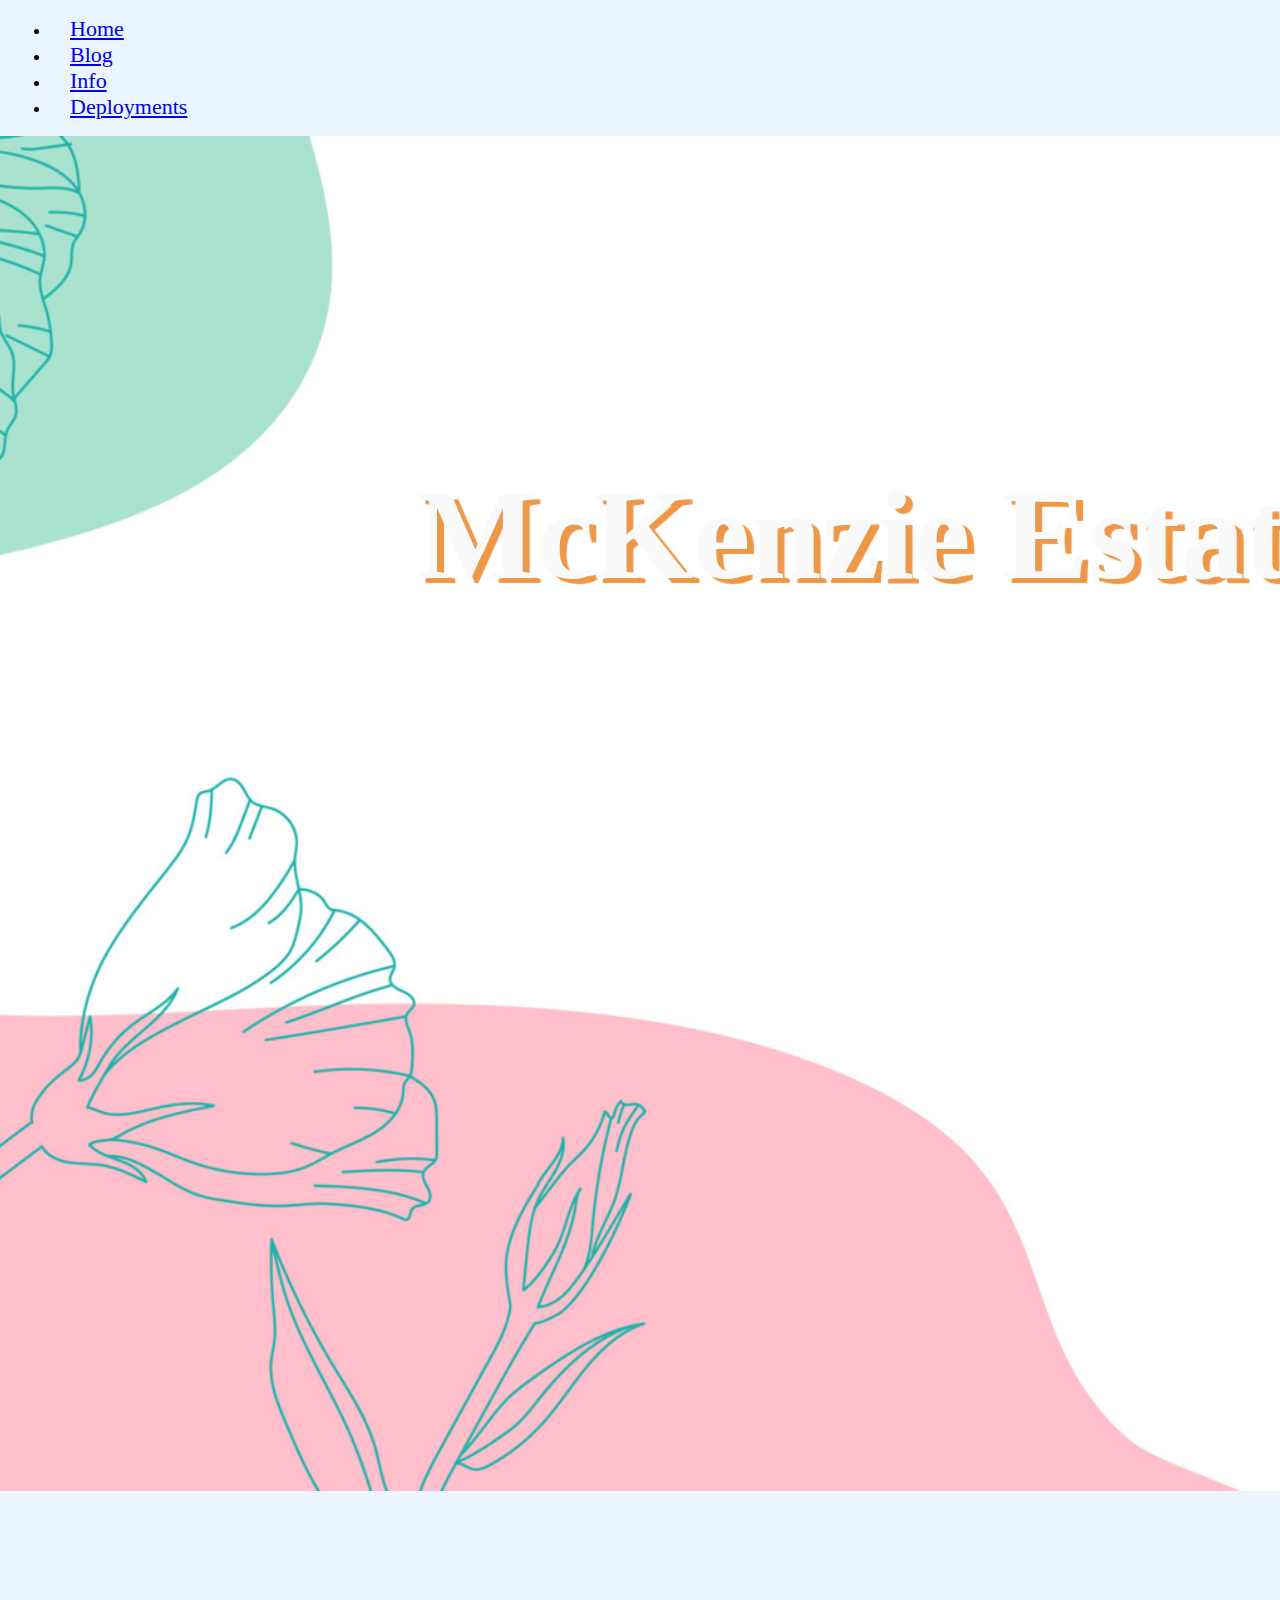
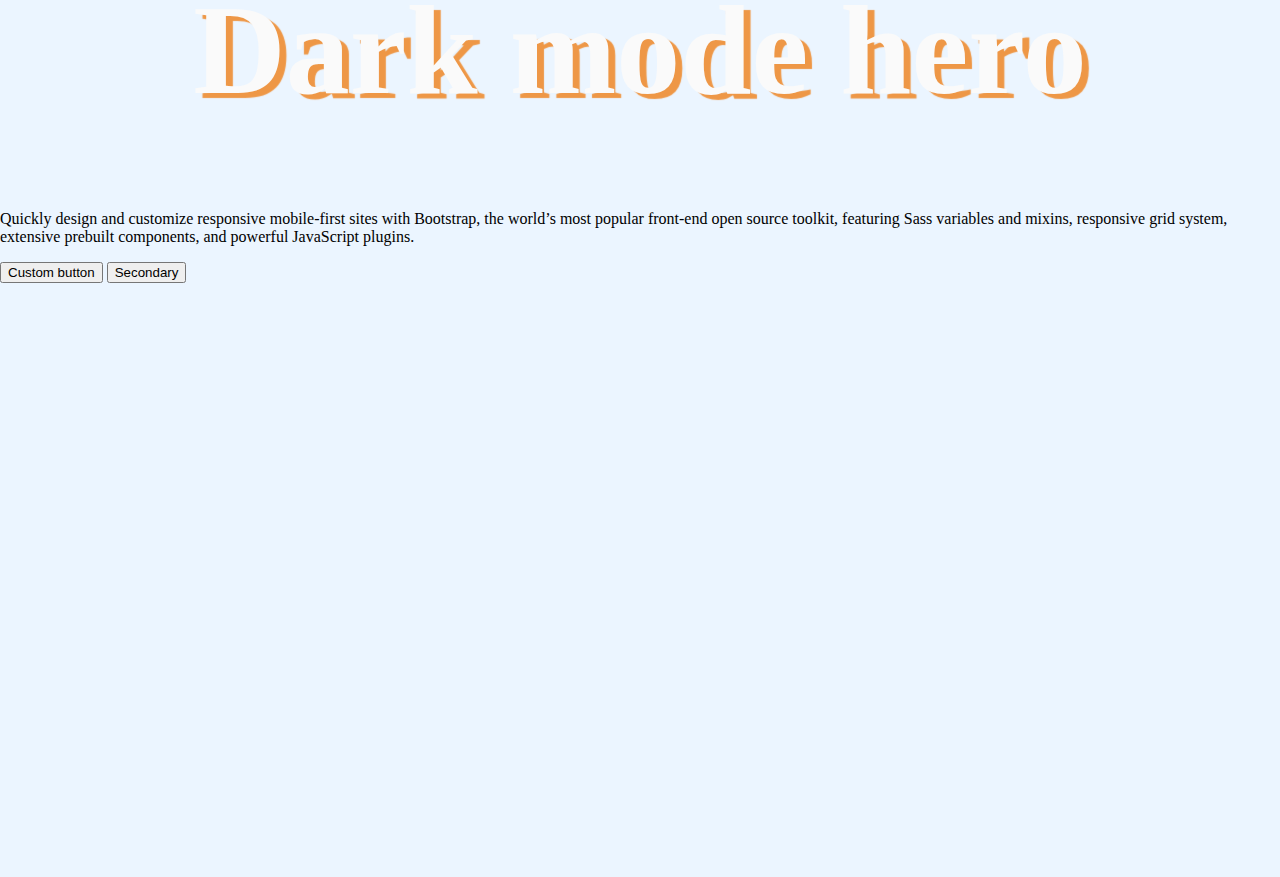
<file: McKenzie_Estate/index.html>
<!DOCTYPE html>
<html lang="en">
	<head>
		<meta charset="UTF-8" />
		<meta name="viewport" content="width=device-width, initial-scale=1.0" />
		<link href="https://cdn.jsdelivr.net/npm/bootstrap@5.0.2/dist/css/bootstrap.min.css" rel="stylesheet" integrity="sha384-EVSTQN3/azprG1Anm3QDgpJLIm9Nao0Yz1ztcQTwFspd3yD65VohhpuuCOmLASjC" crossorigin="anonymous" />
		<link rel="stylesheet" href="/McKenzie_Estate/css/styles.css" />
		<title>McKenzie Landing</title>
	</head>
	<body>
		<nav class="navbar navbar-expand-sm bg-dark navbar-dark">
			<div class="container-fluid">
			  <ul class="navbar-nav">
				<li class="nav-item">
				  <a class="nav-link active" href="#">Home</a>
				</li>
				<li class="nav-item">
				  <a class="nav-link" href="/McKenzie_Estate/pages/blog.html">Blog</a>
				</li>
				<li class="nav-item">
				  <a class="nav-link" href="/McKenzie_Estate/pages/info.html">Info</a>
				</li>
				<li class="nav-item">
				  <a class="nav-link disabled" href="/McKenzie_Estate/pages/deployments.html">Deployments</a>
				</li>
			  </ul>
			</div>
		  </nav>

		<div class="heading hero_index"><h1>McKenzie Estate</h1></div>

		<div class="hero2_index bg-dark text-secondary px-4 py-5 text-center">
			<div class="py-5">
				<h1 class="display-5 fw-bold text-white">Dark mode hero</h1>
				<div class="col-lg-6 mx-auto">
					<p class="fs-5 mb-4">Quickly design and customize responsive mobile-first sites with Bootstrap, the world’s most popular front-end open source toolkit, featuring Sass variables and mixins, responsive grid system, extensive prebuilt components, and powerful JavaScript plugins.</p>
					<div class="d-grid gap-2 d-sm-flex justify-content-sm-center">
						<button type="button" class="btn btn-outline-info btn-lg px-4 me-sm-3 fw-bold">Custom button</button>
						<button type="button" class="btn btn-outline-light btn-lg px-4">Secondary</button>
					</div>
				</div>
			</div>
		</div>
	</body>
</html>
</file>
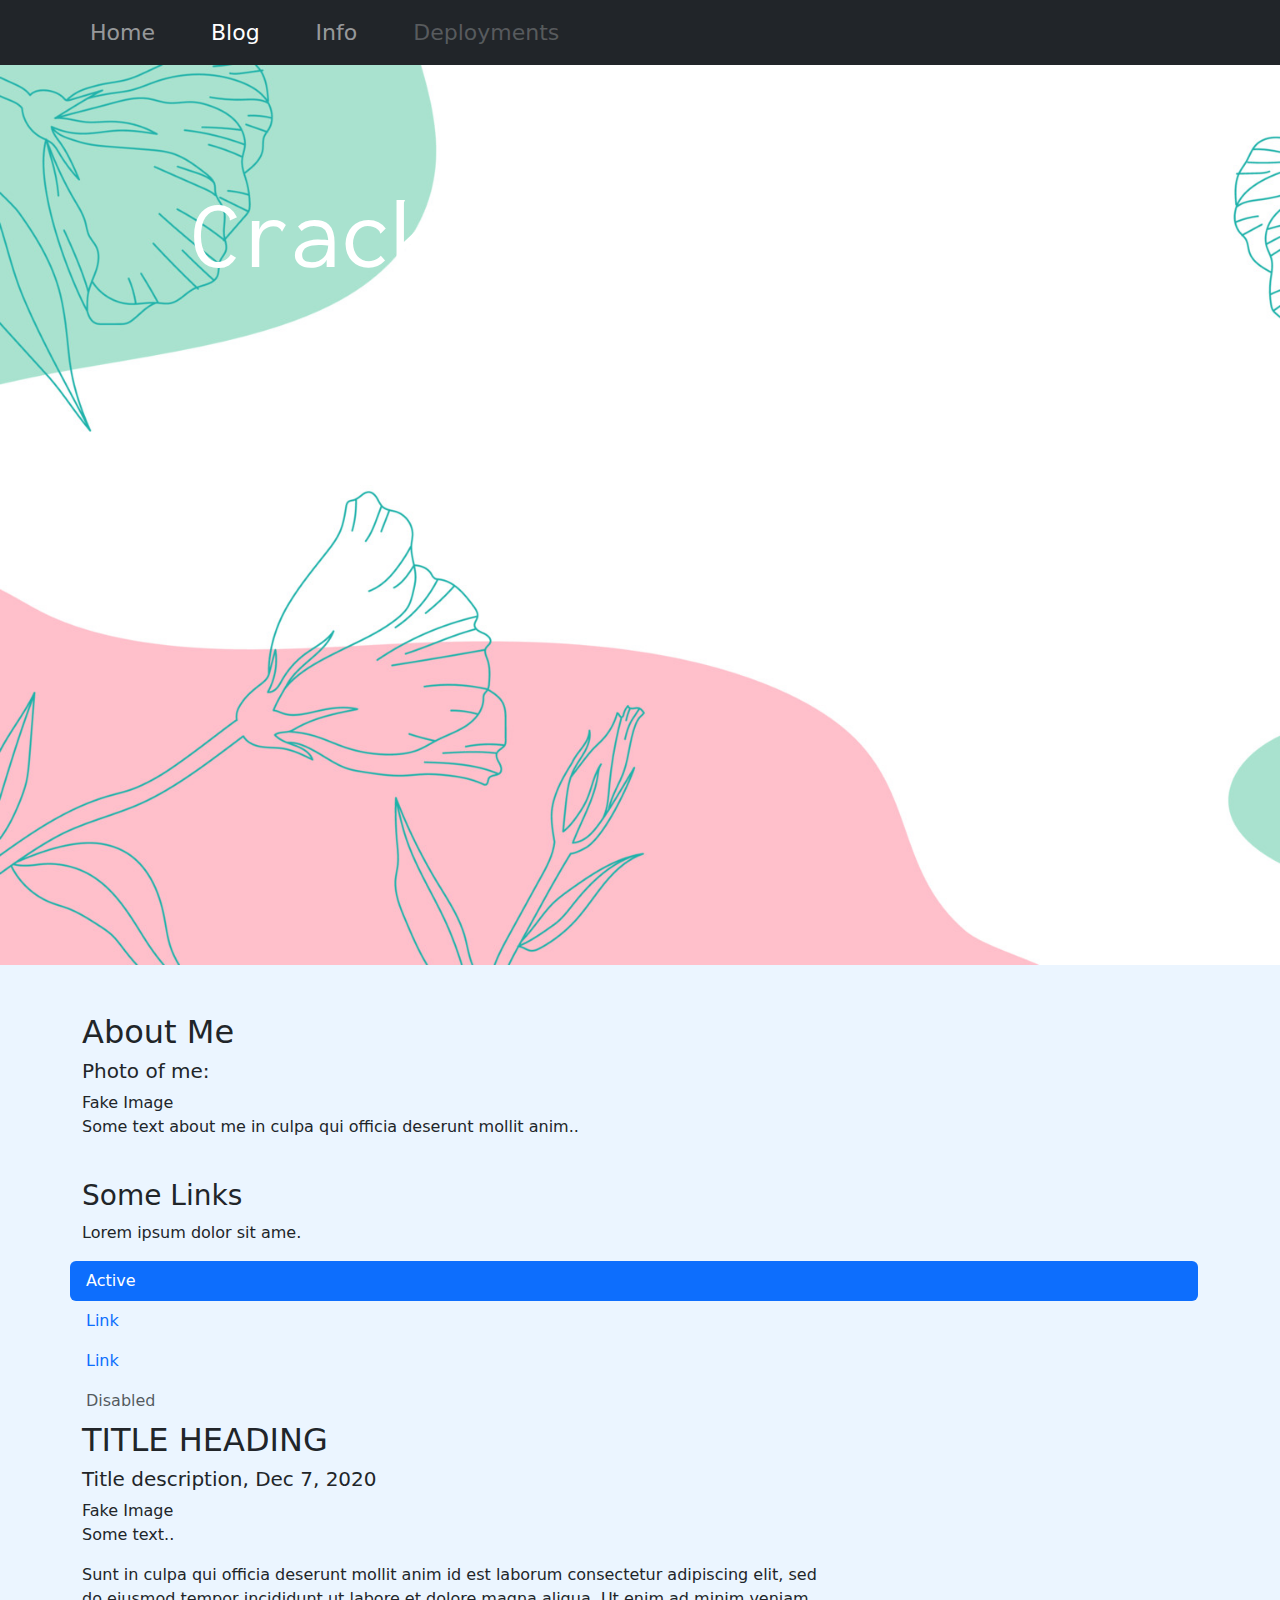
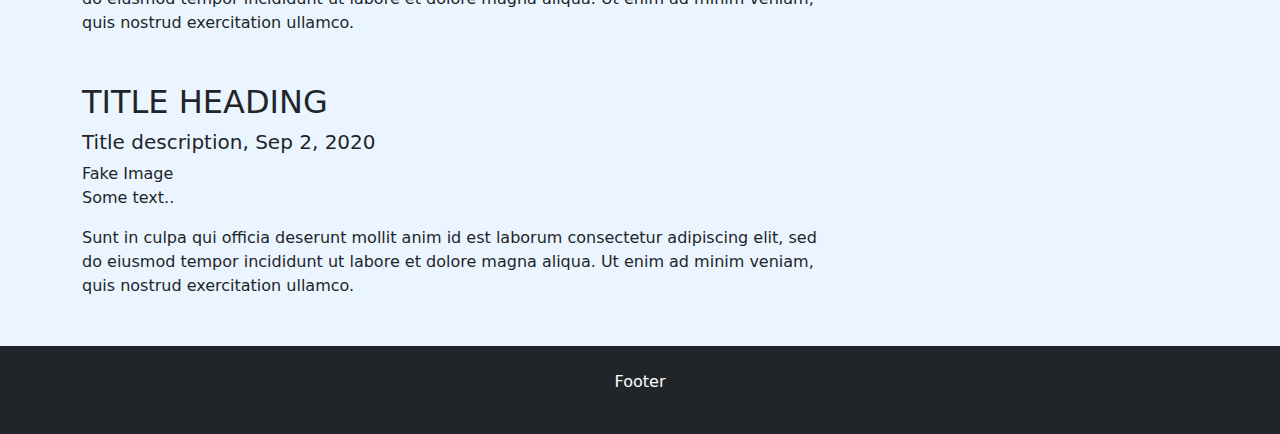
<file: McKenzie_Estate/pages/blog.html>
<!DOCTYPE html>
<html lang="en">
	<head>
		<meta charset="UTF-8" />
		<meta name="viewport" content="width=device-width, initial-scale=1.0" />
		<link href="https://cdn.jsdelivr.net/npm/bootstrap@5.0.2/dist/css/bootstrap.min.css" rel="stylesheet" integrity="sha384-EVSTQN3/azprG1Anm3QDgpJLIm9Nao0Yz1ztcQTwFspd3yD65VohhpuuCOmLASjC" crossorigin="anonymous" />
		<link href="https://cdn.jsdelivr.net/npm/bootstrap@5.3.2/dist/css/bootstrap.min.css" rel="stylesheet" />
		<script src="https://cdn.jsdelivr.net/npm/bootstrap@5.3.2/dist/js/bootstrap.bundle.min.js"></script>
		<link rel="stylesheet" href="/McKenzie_Estate/css/styles.css" />
		<title>Blog</title>
	</head>
	<body>
		<nav class="navbar navbar-expand-sm bg-dark navbar-dark">
			<div class="container-fluid">
				<ul class="navbar-nav">
					<li class="nav-item">
						<a class="nav-link" href="/McKenzie_Estate/index.html">Home</a>
					</li>
					<li class="nav-item">
						<a class="nav-link active" href="#">Blog</a>
					</li>
					<li class="nav-item">
						<a class="nav-link" href="/McKenzie_Estate/pages/info.html">Info</a>
					</li>
					<li class="nav-item">
						<a class="nav-link disabled" href="/McKenzie_Estate/pages/deployments.html">Deployments</a>
					</li>
				</ul>
			</div>
		</nav>

		<div class="blogger heading hero_blog p-5 bg-dark text-white text-center">
			<h2>Matthew McKenzie</h2>
			<p>Cracking the Codex</p>
		</div>

		<div class="container mt-5">
			<div class="row">
				<div class="col-sm-4">
					<h2>About Me</h2>
					<h5>Photo of me:</h5>
				</div>
				<div class="fakeimg">Fake Image</div>
				<p>Some text about me in culpa qui officia deserunt mollit anim..</p>
				<h3 class="mt-4">Some Links</h3>
				<p>Lorem ipsum dolor sit ame.</p>
				<ul class="nav nav-pills flex-column">
					<li class="nav-item">
						<a class="nav-link active" href="#">Active</a>
					</li>
					<li class="nav-item">
						<a class="nav-link" href="#">Link</a>
					</li>
					<li class="nav-item">
						<a class="nav-link" href="#">Link</a>
					</li>
					<li class="nav-item">
						<a class="nav-link disabled" href="#">Disabled</a>
					</li>
				</ul>
				<hr class="d-sm-none" />
			</div>
			<div class="col-sm-8">
				<h2>TITLE HEADING</h2>
				<h5>Title description, Dec 7, 2020</h5>
				<div class="fakeimg">Fake Image</div>
				<p>Some text..</p>
				<p>Sunt in culpa qui officia deserunt mollit anim id est laborum consectetur adipiscing elit, sed do eiusmod tempor incididunt ut labore et dolore magna aliqua. Ut enim ad minim veniam, quis nostrud exercitation ullamco.</p>

				<h2 class="mt-5">TITLE HEADING</h2>
				<h5>Title description, Sep 2, 2020</h5>
				<div class="fakeimg">Fake Image</div>
				<p>Some text..</p>
				<p>Sunt in culpa qui officia deserunt mollit anim id est laborum consectetur adipiscing elit, sed do eiusmod tempor incididunt ut labore et dolore magna aliqua. Ut enim ad minim veniam, quis nostrud exercitation ullamco.</p>
			</div>
		</div>

		<div class="mt-5 p-4 bg-dark text-white text-center">
			<p>Footer</p>
		</div>
	</body>
</html>
</file>
<file: McKenzie_Estate/css/styles.css>
@import url("https://fonts.googleapis.com/css?family=Inconsolata");

.blogger {
	font-family: "Inconsolata";
}

body {
	background-color: #ebf5ff;
	margin: 0 auto;
}

h1 {
	text-shadow: 7px 5px 1px rgb(238, 151, 70);
	color: rgb(250, 250, 250);
	font-size: 10vw;
	text-align: center;
}

.navbar-nav > li > a {
	font-size: 22px;
	margin: 0px 20px 0px 20px;
}

.navbar {
	margin: 0 auto;
}

.container-fluid {
	width: 100%;
}

.container-item-nav-obj {
	width: 50%;
}

.navbar-nav {
	justify-content: flex-start;
	padding-left: 50px;
}

.navbar-nav.auth {
	justify-content: flex-end;
	padding-right: 50px;
}

.heading {
	padding: 15rem;
	font-size: 100px;
	font-weight: 400;
}

.nav-links {
	padding: 0;
	display: flex;
	flex-direction: row;
	font-size: 25px;
	justify-content: center;
	list-style-type: none;
	font-family: system-ui, -apple-system, BlinkMacSystemFont, "Segoe UI", Roboto, Oxygen, Ubuntu, Cantarell, "Open Sans", "Helvetica Neue", sans-serif;
}

.nav-links a {
	text-decoration: none;
	padding: inherit;
	margin: 50px;
}

.hero_index {
	width: 100%;
	margin: 0 auto;
	height: auto;
	min-height: 875px;
	background-image: url("/McKenzie_Estate/images/hero_blog_cover.jpg");
	background-size: cover;
	background-position: bottom;
	background-repeat: no-repeat;
	white-space: nowrap;
}

.hero2_index {
	min-height: 100vh;
}

.hero_blog {
	width: 100%;
	height: auto;
	margin: 0 auto;
	min-height: 100vh;
	background-size: cover;
	background-repeat: no-repeat;
	background-image: url("/McKenzie_Estate/images/hero_blog_cover.jpg");
}
</file>
